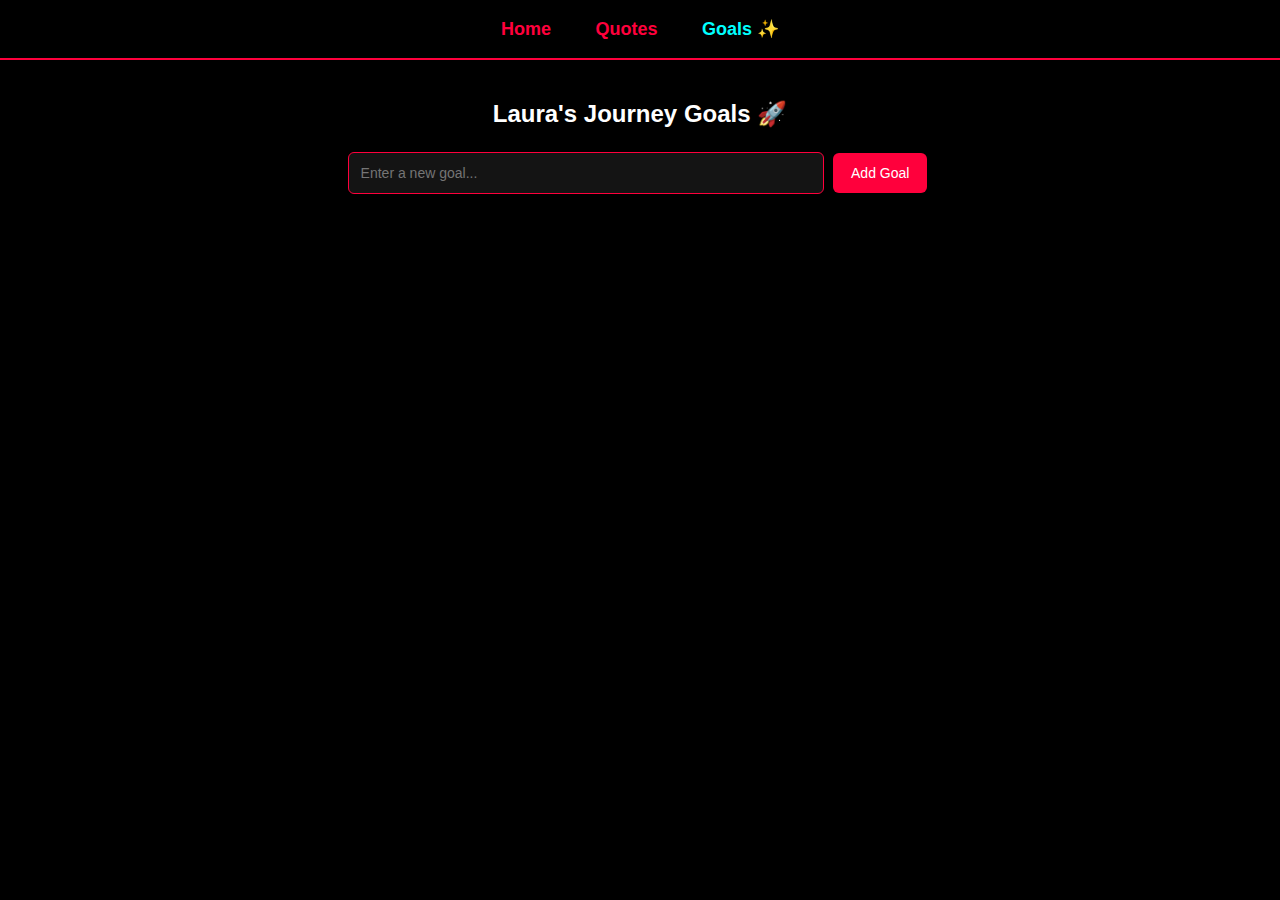
<file: goals.html>
<!DOCTYPE html>
<html lang="en">
<head>
<meta charset="UTF-8">
<title>Laura's Goals</title>
<meta name="viewport" content="width=device-width, initial-scale=1.0">

<style>
body {
    font-family: "Poppins", sans-serif;
    background: #000000;
    color: #ffffff;
    margin: 0;
    padding: 0;
}

/* Header */
header {
    background: black;
    padding: 18px;
    text-align: center;
    border-bottom: 2px solid #ff003c;
}
header a {
    font-size: 18px;
    margin: 0 20px;
    color: #ff003c;
    text-decoration: none;
    font-weight: bold;
    transition: 0.3s;
}
header a:hover {
    color: cyan;
}

/* Container */
.container {
    width: 90%;
    max-width: 600px;
    margin: 40px auto;
    text-align: center;
}

/* Button styles */
input, select {
    width: 75%;
    padding: 12px;
    border: none;
    margin-bottom: 10px;
    outline: none;
    background: rgba(255,255,255,0.08);
    color: white;
    font-size: 14px;
    border: 1px solid #ff003c;
    border-radius: 6px;
}

button {
    padding: 12px 18px;
    border: none;
    cursor: pointer;
    font-size: 14px;
    margin: 5px;
    background: #ff003c;
    color: white;
    border-radius: 6px;
    transition: 0.3s;
}
button:hover {
    background: cyan;
    color: black;
}

/* Goal styling */
.goal {
    background: rgba(255,255,255,0.05);
    padding: 15px;
    border-left: 4px solid #ff003c;
    margin-top: 10px;
    border-radius: 8px;
    animation: fadeIn 0.4s ease;
}
.status {
    font-size: 12px;
    padding: 3px 8px;
    border-radius: 4px;
    display: inline-block;
    margin-bottom: 6px;
}
.todo { background: #ff003c; }
.progress { background: #ffea00; color: black; }
.done { background: #00ff95; color: black; }

/* Buttons inside card */
.card-btn {
    font-size: 12px;
    background: transparent;
    border: 1px solid #ff003c;
    margin-top: 8px;
}
.card-btn:hover {
    background: #ff003c;
}

@keyframes fadeIn {
    from {opacity: 0; transform: translateY(5px);}
    to {opacity: 1; transform: translateY(0);}
}

/* Confetti */
.confetti {
    position: fixed;
    width: 8px;
    height: 8px;
    background: cyan;
    animation: fall 1s linear forwards;
}

@keyframes fall {
    to {
        transform: translateY(100vh) rotate(360deg);
        opacity: 0;
    }
}
</style>
</head>

<body>

<header>
    <a href="index.html">Home</a>
    <a href="quotes.html">Quotes</a>
    <a href="goals.html" style="color:cyan;">Goals ✨</a>
</header>

<div class="container">
    <h2>Laura's Journey Goals 🚀</h2>
    <input type="text" id="goalInput" placeholder="Enter a new goal...">
    
    <button onclick="addGoal()">Add Goal</button>
    
    <div id="goalsList"></div>
</div>

<script>
let goals = JSON.parse(localStorage.getItem("goals") || "[]");
let editingIndex = -1;

function saveGoals() {
    localStorage.setItem("goals", JSON.stringify(goals));
}

function addGoal() {
    const text = document.getElementById("goalInput").value.trim();
    if (!text) return;
    
    if (editingIndex >= 0) {
        goals[editingIndex].text = text;
        editingIndex = -1;
    } else {
        goals.push({ text, status: "todo" });
    }

    document.getElementById("goalInput").value = "";
    saveGoals();
    renderGoals();
}

function editGoal(index) {
    editingIndex = index;
    document.getElementById("goalInput").value = goals[index].text;
}

function deleteGoal(index) {
    goals.splice(index, 1);
    saveGoals();
    renderGoals();
}

function changeStatus(index, newStatus) {
    const previous = goals[index].status;
    goals[index].status = newStatus;

    saveGoals();
    renderGoals();

    if (newStatus === "done" && previous !== "done") {
        launchConfetti();
    }
}

function renderGoals() {
    const container = document.getElementById("goalsList");
    container.innerHTML = "";

    goals.forEach((goal, index) => {
        const div = document.createElement("div");
        div.className = "goal";

        const statusClass = goal.status === "done" ? "done" :
                            goal.status === "progress" ? "progress" : "todo";
        const statusText = goal.status === "done" ? "✅ Finished" :
                           goal.status === "progress" ? "⏳ In Progress" :
                           "📌 To Do";

        div.innerHTML = `
            <span class="status ${statusClass}">${statusText}</span>
            <p>${goal.text}</p>
            <button class="card-btn" onclick="changeStatus(${index}, 'todo')">To-Do</button>
            <button class="card-btn" onclick="changeStatus(${index}, 'progress')">In-Progress</button>
            <button class="card-btn" onclick="changeStatus(${index}, 'done')">Finished</button>
            <br>
            <button class="card-btn" onclick="editGoal(${index})">Edit</button>
            <button class="card-btn" onclick="deleteGoal(${index})">Delete</button>
        `;
        container.appendChild(div);
    });
}

// Confetti animation
function launchConfetti() {
    for (let i = 0; i < 50; i++) {
        let c = document.createElement("div");
        c.className = "confetti";
        c.style.left = Math.random() * window.innerWidth + "px";
        c.style.background = Math.random() > 0.5 ? "cyan" : "#ff003c";
        document.body.appendChild(c);
        setTimeout(() => c.remove(), 1000);
    }
}

renderGoals();
</script>

</body>
</html>
</file>
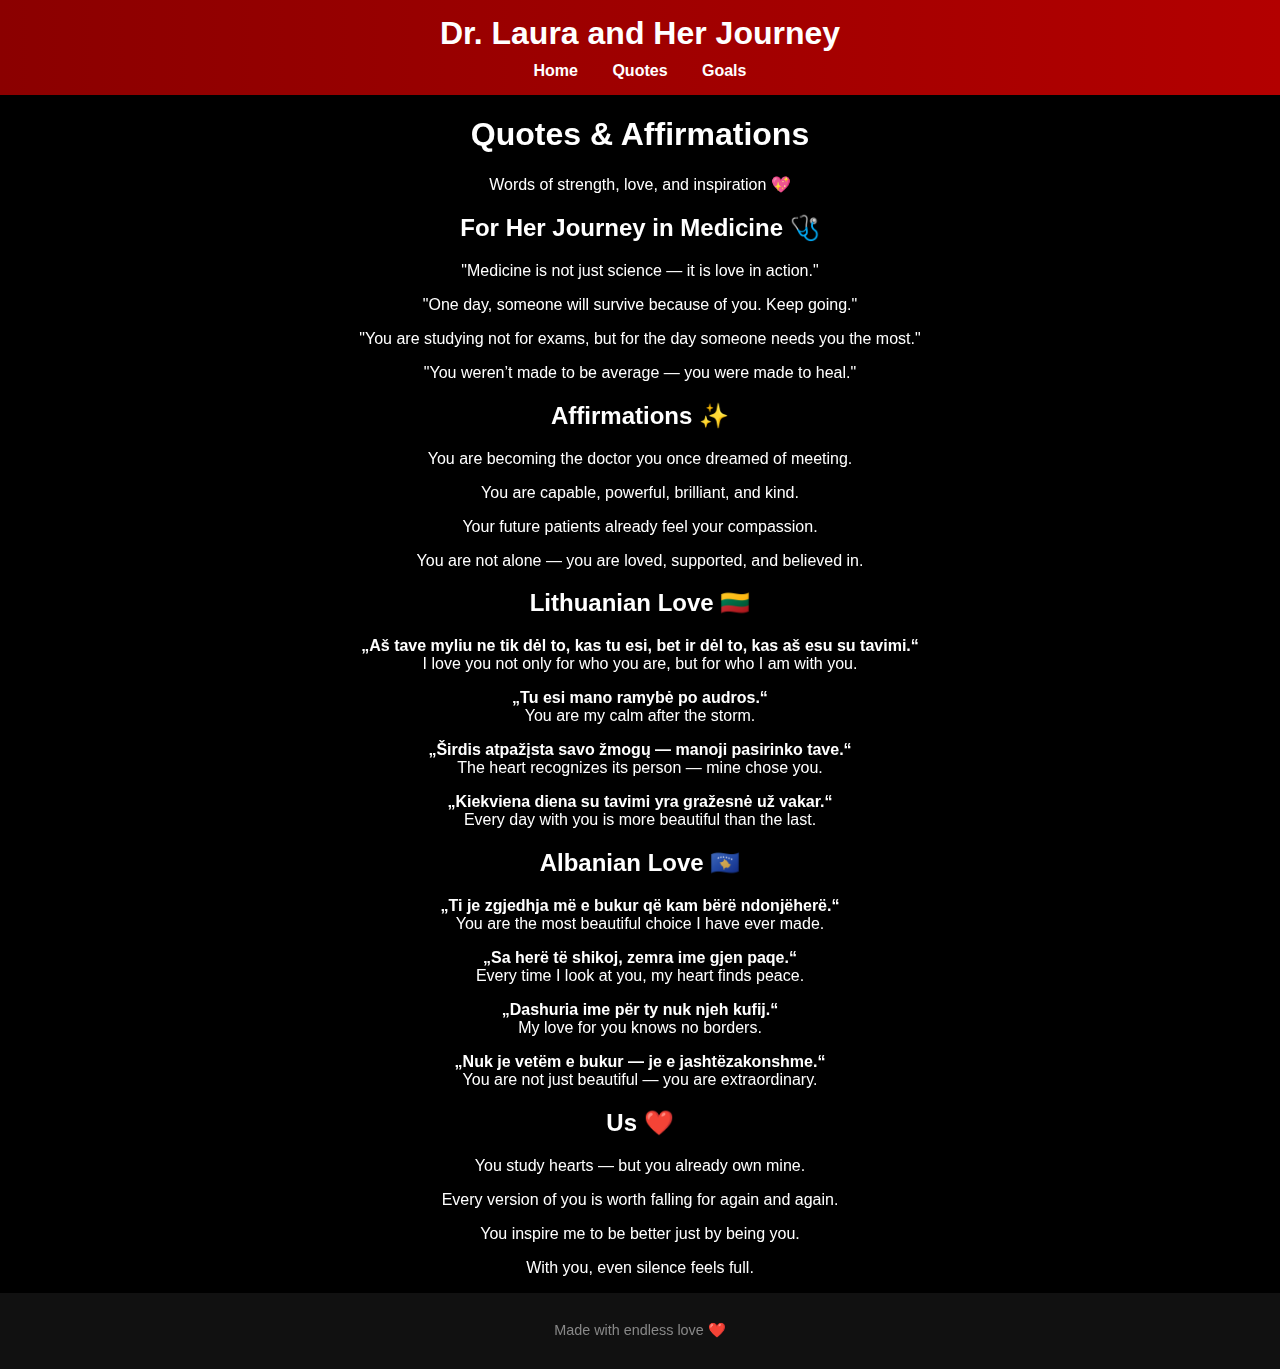
<file: quotes.html>
<!DOCTYPE html>
<html lang="en">
  <head>
    <meta charset="UTF-8" />
    <meta name="viewport" content="width=device-width, initial-scale=1.0" />
    <title>Quotes & Affirmations - Dr. Laura</title>
    <link rel="stylesheet" href="style.css" />
  </head>
  <body>
    <header>
      <h1>Dr. Laura and Her Journey</h1>
      <nav>
        <a href="index.html">Home</a>
        <a href="quotes.html">Quotes</a>
        <a href="goals.html">Goals</a>
      </nav>
    </header>
<div class="heart-container"></div>

<main class="content-section">
  <h1>Quotes & Affirmations</h1>
  <p class="sub">Words of strength, love, and inspiration 💖</p>

  <section class="quote-block">
    <h2>For Her Journey in Medicine 🩺</h2>
    <p>"Medicine is not just science — it is love in action."</p>
    <p>"One day, someone will survive because of you. Keep going."</p>
    <p>"You are studying not for exams, but for the day someone needs you the most."</p>
    <p>"You weren’t made to be average — you were made to heal."</p>
  </section>

  <section class="quote-block">
    <h2>Affirmations ✨</h2>
    <p>You are becoming the doctor you once dreamed of meeting.</p>
    <p>You are capable, powerful, brilliant, and kind.</p>
    <p>Your future patients already feel your compassion.</p>
    <p>You are not alone — you are loved, supported, and believed in.</p>
  </section>

  <section class="quote-block">
    <h2>Lithuanian Love 🇱🇹</h2>
    <p><strong>„Aš tave myliu ne tik dėl to, kas tu esi, bet ir dėl to, kas aš esu su tavimi.“</strong><br> I love you not only for who you are, but for who I am with you.</p>
    <p><strong>„Tu esi mano ramybė po audros.“</strong><br> You are my calm after the storm.</p>
    <p><strong>„Širdis atpažįsta savo žmogų — manoji pasirinko tave.“</strong><br> The heart recognizes its person — mine chose you.</p>
    <p><strong>„Kiekviena diena su tavimi yra gražesnė už vakar.“</strong><br> Every day with you is more beautiful than the last.</p>
  </section>

  <section class="quote-block">
    <h2>Albanian Love 🇽🇰</h2>
    <p><strong>„Ti je zgjedhja më e bukur që kam bërë ndonjëherë.“</strong><br> You are the most beautiful choice I have ever made.</p>
    <p><strong>„Sa herë të shikoj, zemra ime gjen paqe.“</strong><br> Every time I look at you, my heart finds peace.</p>
    <p><strong>„Dashuria ime për ty nuk njeh kufij.“</strong><br> My love for you knows no borders.</p>
    <p><strong>„Nuk je vetëm e bukur — je e jashtëzakonshme.“</strong><br> You are not just beautiful — you are extraordinary.</p>
  </section>

  <section class="quote-block">
    <h2>Us ❤️</h2>
    <p>You study hearts — but you already own mine.</p>
    <p>Every version of you is worth falling for again and again.</p>
    <p>You inspire me to be better just by being you.</p>
    <p>With you, even silence feels full.</p>
  </section>
</main>

<footer>
  <p>Made with endless love ❤️</p>
</footer>

<script src="script.js"></script>
</body>
</html>
</file>
<file: style.css>
/* General Style */
body {
  font-family: 'Poppins', sans-serif;
  background-color: #000;
  color: #fff;
  margin: 0;
  padding: 0;
  text-align: center;
  overflow-x: hidden;
}

/* Header */
header {
  background: linear-gradient(90deg, #8b0000, #b30000);
  padding: 15px 0;
  position: sticky;
  top: 0;
  z-index: 10;
}

header h1 {
  margin: 0;
  font-size: 2em;
  animation: fadeIn 2s ease;
}

nav {
  margin-top: 10px;
}

nav a {
  color: white;
  margin: 0 15px;
  text-decoration: none;
  font-weight: bold;
  transition: color 0.3s;
}

nav a:hover {
  color: #ff4040;
}

/* Home */
.home {
  position: relative;
  min-height: 80vh;
  overflow: hidden;
}

.profile-pic {
  width: 200px;
  height: 200px;
  border-radius: 50%;
  border: 3px solid #ff0000;
  object-fit: cover;
  margin-bottom: 20px;
  animation: float 3s ease-in-out infinite;
}

.fade-in {
  animation: fadeInUp 2s ease forwards;
}

/* Floating Cats */
.floating-cats {
  font-size: 2rem;
  position: absolute;
  top: 10%;
  width: 100%;
  animation: floatCats 6s ease-in-out infinite;
  opacity: 0.6;
}

/* Heart Background Container */
.heart-container {
  position: fixed;
  top: 0;
  left: 0;
  width: 100vw;
  height: 100vh;
  pointer-events: none;
  z-index: -1;
  overflow: hidden;
}

/* Hearts */
.heart {
  position: absolute;
  color: #ff2b2b;
  opacity: 0.75;
  animation: fall linear forwards;
}

/* Quotes & Goals */
.quotes h2, .goals h2 {
  color: #ff4040;
}

.goal-input {
  margin: 20px 0;
}

input {
  padding: 10px;
  width: 60%;
  border-radius: 5px;
  border: 1px solid #ff0000;
  outline: none;
  background-color: #111;
  color: white;
}

button {
  padding: 10px 20px;
  margin-left: 10px;
  background-color: #ff0000;
  border: none;
  border-radius: 5px;
  color: white;
  cursor: pointer;
  transition: 0.3s;
}

button:hover {
  background-color: #ff4040;
}

#goalList {
  list-style: none;
  padding: 0;
}

#goalList li {
  background-color: #111;
  border: 1px solid #ff0000;
  margin: 10px auto;
  width: 60%;
  padding: 10px;
  border-radius: 5px;
}

/* Footer */
footer {
  background: #111;
  padding: 15px;
  color: #888;
  font-size: 0.9em;
}

/* Animations */
@keyframes fadeIn {
  from {opacity: 0;}
  to {opacity: 1;}
}

@keyframes fadeInUp {
  from {opacity: 0; transform: translateY(20px);}
  to {opacity: 1; transform: translateY(0);}
}

@keyframes float {
  0%, 100% {transform: translateY(0);}
  50% {transform: translateY(-15px);}
}

@keyframes floatCats {
  0%, 100% {transform: translateY(0);}
  50% {transform: translateY(-10px);}
}

/* Hearts falling */
@keyframes fall {
  0% {
    transform: translateY(-10vh);
    opacity: 1;
  }
  100% {
    transform: translateY(110vh);
    opacity: 0;
  }
}
</file>
